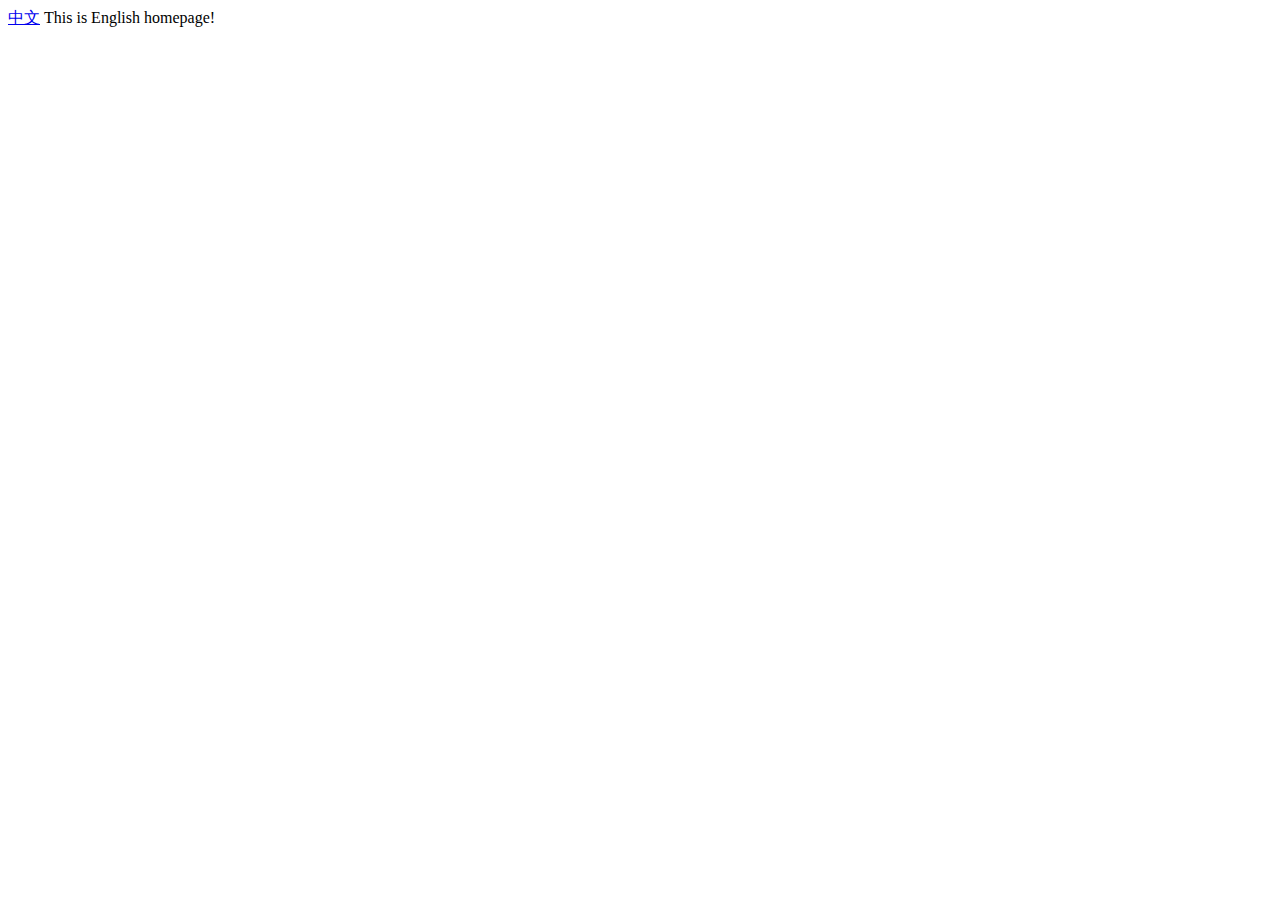
<file: index.html>
<!DOCTYPE html>
<html lang="en">
<head>
    <meta charset="UTF-8">
    <meta name="viewport" content="width=device-width, initial-scale=1.0">
    <title>Document</title>
</head>
<body>
    
</body>
<script>
document.body.onload = e => {
    if(/(cn|CN)/gi.test(navigator.language)){
        sessionStorage.setItem('lang','cn')
        window.location = '/cn/'
    }
    else{
        sessionStorage.setItem('lang','en')
        window.location = '/en/'
    }
}
</script>

</html>
</file>
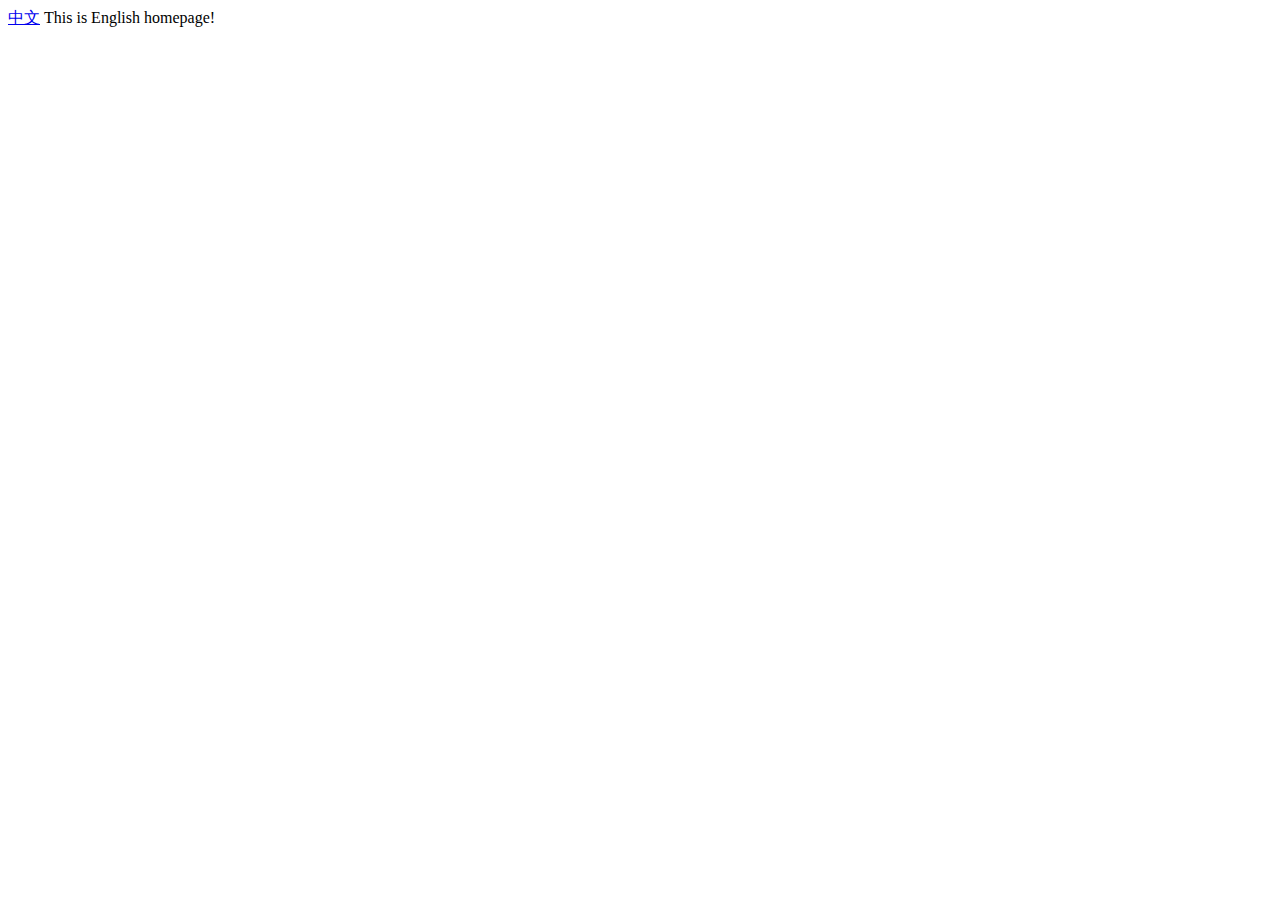
<file: en/index.html>
<!DOCTYPE html>
<html lang="en">
<head>
    <meta charset="UTF-8">
    <meta name="viewport" content="width=device-width, initial-scale=1.0">
    <title>Document</title>
</head>
<body>
    <a href="/cn/">中文</a>
    This is English homepage!
</body>
</html>
</file>
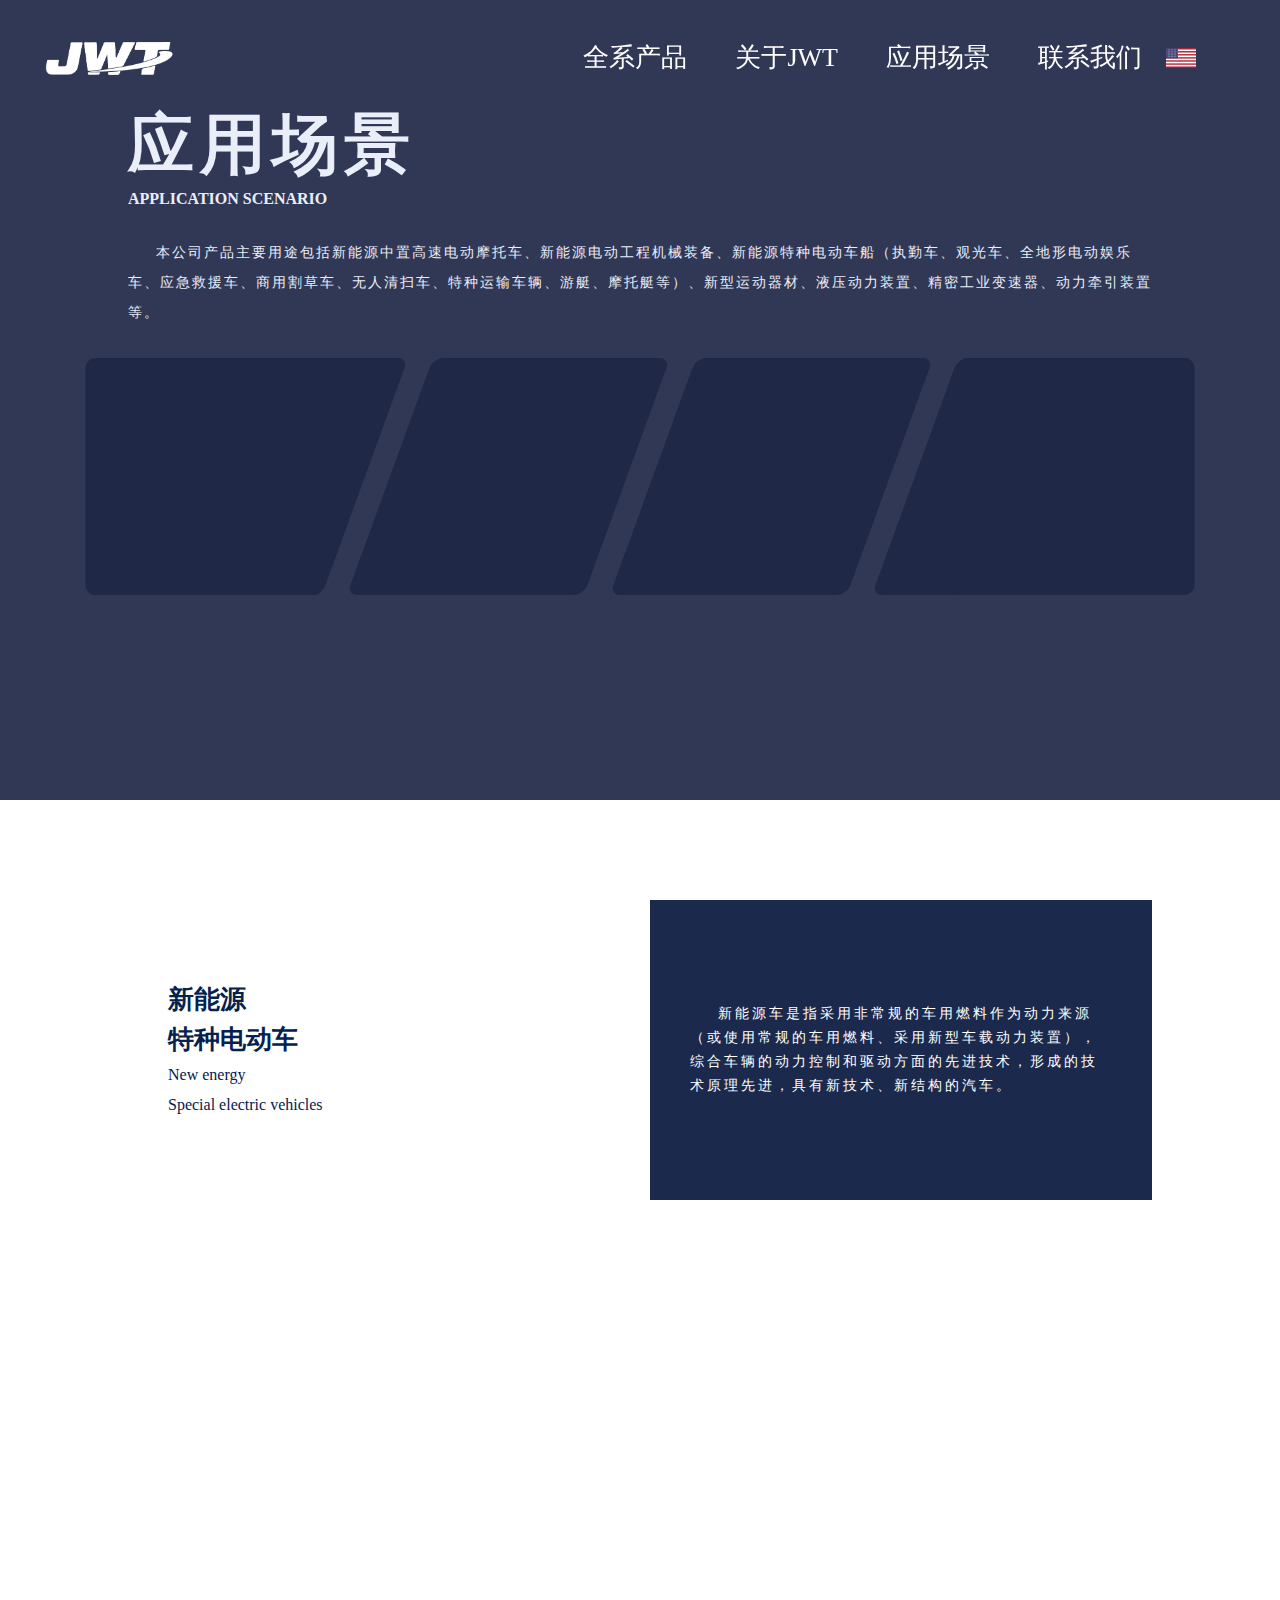
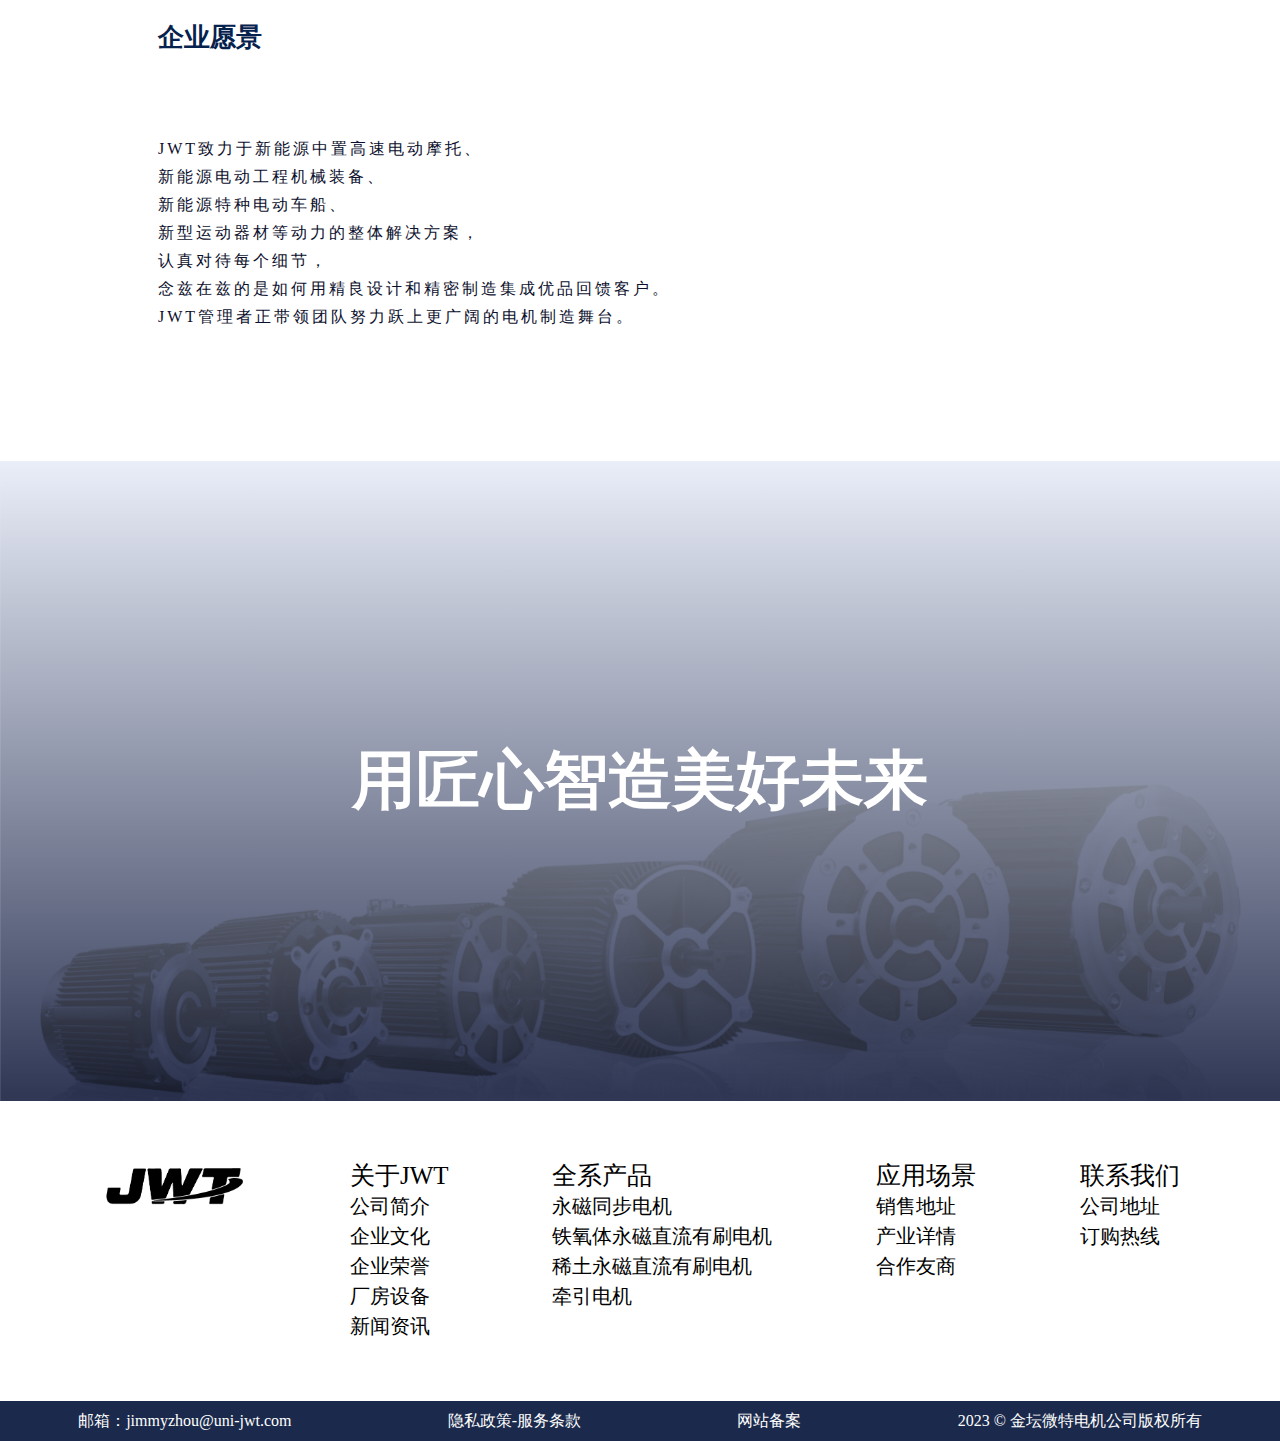
<file: cn/cases.html>
<!DOCTYPE html>
<html lang="en">

<head>
    <meta charset="UTF-8" />
    <meta name="format-detection" content="telephone=no">
    <meta name="screen-orientation" content="portrait">
    <meta name="theme-color" content="rgb(255,255,255)">
    <meta name="keywords" content="电机，直流无刷电机，永磁同步电机，直流有刷电机，铁氧体直流有刷电机，稀土永磁直流有刷电机，牵引电机，圆柱斜齿轮减速箱">
    <meta name="description" content="JWT是一家专注于直流有刷电机和直流无刷电机的国家高新技术企业，产品屡获优良奖项，在电动跑步机和电动摩托车行业取得优良口碑。">
    <meta name="viewport" content="width=device-width, initial-scale=1.0, maximum-scale=1.0, user-scalable=no">
    <link rel="shortcut icon" href="/src/assets/favicon.ico" type="image/x-icon" />
    <title>常州金坛微特电机有限公司</title>
    <link rel="stylesheet" href="/src/css/base.css">
    <link rel="stylesheet" href="/src/css/cases.css">
</head>

<body>
    <header id="header">
        <div class="logo" id="toindex"><img src="/src/assets/logo.png" alt=""></div>
        <div class="right">
            <nav class="menuc" id="menuc">
                <div class="navitem">
                    <a href="/cn/products">全系产品</a>
                </div>
                <div class="navitem">
                    <a href="/cn/about">关于JWT</a>
                </div>
                <div class="navitem">
                    <a href="/cn/cases">应用场景</a>
                </div>
                <div class="navitem">
                    <a href="/cn/contact">联系我们</a>
                </div>
            </nav>
            <div class="lang">
                <div class="langitem" id="cnc">
                    <img src="/src/assets/cn.jpg" alt="">
                </div>
                <div class="langitem" id="enc">
                    <img src="/src/assets//en.png" alt="">
                </div>
            </div>
            <div class="more" id="showmenu">
                <div class="dot"></div>
                <div class="dot"></div>
                <div class="dot"></div>
            </div>
        </div>
    </header>
    <section class="topbanner">
        <div class="topinfo">
            <div class="title">
                应用场景
            </div>
            <div class="subtitle">
                APPLICATION SCENARIO
            </div>
            <div class="breif">
                本公司产品主要用途包括新能源中置高速电动摩托车、新能源电动工程机械装备、新能源特种电动车船（执勤车、观光车、全地形电动娱乐车、应急救援车、商用割草车、无人清扫车、特种运输车辆、游艇、摩托艇等）、新型运动器材、液压动力装置、精密工业变速器、动力牵引装置等。
            </div>
            <div class="switch" id="switch">
                <div class="singlec" data-type="1">
                    <div class="colorbg bg1"></div>
                    <div class="colorbg bg1add"></div>
                    <div class="img"></div>
                </div>
                <div class="singlec" data-type="2">
                    <div class="colorbg bg2"></div>
                    <div class="img"></div>
                </div>
                <div class="singlec" data-type="3">
                    <div class="colorbg bg3"></div>
                    <div class="img"></div>
                </div>
                <div class="singlec" data-type="4">
                    <div class="colorbg bg4"></div>
                    <div class="colorbg bg4add"></div>
                    <div class="img"></div>
                </div>
            </div>
        </div>
    </section>
    <section class="typeinfoc">
        <div class="typeinfo" id="type1" style="display: flex;">
            <div class="tblock tbtitle">
                <div class="tbtc">
                    <div class="tline">新能源</div>
                    <div class="tline">特种电动车</div>
                    <div class="tsline">New energy</div>
                    <div class="tsline">Special electric vehicles</div>
                </div>

            </div>
            <div class="tblock bgblock">
                <p>新能源车是指采用非常规的车用燃料作为动力来源（或使用常规的车用燃料、采用新型车载动力装置），综合车辆的动力控制和驱动方面的先进技术，形成的技术原理先进，具有新技术、新结构的汽车。</p>
            </div>
            <div class="tblock">
                <div class="pic"></div>
            </div>
            <div class="tblock">
                <div class="pic"></div>
            </div>
        </div>
        <div class="typeinfo" id="type2">
            <div class="tblock tbtitle">
                <div class="tbtc">
                    <div class="tline">旧能源</div>
                    <div class="tline">特种电动车</div>
                    <div class="tsline">New energy</div>
                    <div class="tsline">Special electric vehicles</div>
                </div>

            </div>
            <div class="tblock bgblock">
                <p>新能源车是指采用非常规的车用燃料作为动力来源（或使用常规的车用燃料、采用新型车载动力装置），综合车辆的动力控制和驱动方面的先进技术，形成的技术原理先进，具有新技术、新结构的汽车。</p>
            </div>
            <div class="tblock">
                <div class="pic"></div>
            </div>
            <div class="tblock">
                <div class="pic"></div>
            </div>
        </div>
        <div class="typeinfo" id="type3">
            <div class="tblock tbtitle">
                <div class="tbtc">
                    <div class="tline">氢能源</div>
                    <div class="tline">特种电动车</div>
                    <div class="tsline">New energy</div>
                    <div class="tsline">Special electric vehicles</div>
                </div>

            </div>
            <div class="tblock bgblock">
                <p>新能源车是指采用非常规的车用燃料作为动力来源（或使用常规的车用燃料、采用新型车载动力装置），综合车辆的动力控制和驱动方面的先进技术，形成的技术原理先进，具有新技术、新结构的汽车。</p>
            </div>
            <div class="tblock">
                <div class="pic"></div>
            </div>
            <div class="tblock">
                <div class="pic"></div>
            </div>
        </div>
        <div class="typeinfo" id="type4">
            <div class="tblock tbtitle">
                <div class="tbtc">
                    <div class="tline">核动力</div>
                    <div class="tline">特种电动车</div>
                    <div class="tsline">New energy</div>
                    <div class="tsline">Special electric vehicles</div>
                </div>

            </div>
            <div class="tblock bgblock">
                <p>新能源车是指采用非常规的车用燃料作为动力来源（或使用常规的车用燃料、采用新型车载动力装置），综合车辆的动力控制和驱动方面的先进技术，形成的技术原理先进，具有新技术、新结构的汽车。</p>
            </div>
            <div class="tblock">
                <div class="pic"></div>
            </div>
            <div class="tblock">
                <div class="pic"></div>
            </div>
        </div>
    </section>
    <section class="wishes">
        <div class="wititle">企业愿景</div>
        <div class="witxt">
            <div class="wline">JWT致力于新能源中置高速电动摩托、</div>
            <div class="wline">新能源电动工程机械装备、</div>
            <div class="wline">新能源特种电动车船、</div>
            <div class="wline">新型运动器材等动力的整体解决方案，</div>
            <div class="wline">认真对待每个细节，</div>
            <div class="wline">念兹在兹的是如何用精良设计和精密制造集成优品回馈客户。</div>
            <div class="wline">JWT管理者正带领团队努力跃上更广阔的电机制造舞台。</div>
        </div>
    </section>
    <footer>
        <section class="footerbanner">
            <div class="centertitle">用匠心智造美好未来</div>
        </section>
        <div class="footerc">
            <div class="footerlogo">
                <img src="/src/assets/logo.png" alt="">
            </div>
            <div class="footerinfo">
                <div class="footersec">
                    <div class="sinfo tops">关于JWT</div>
                    <div class="sinfo">公司简介</div>
                    <div class="sinfo">企业文化</div>
                    <div class="sinfo">企业荣誉</div>
                    <div class="sinfo">厂房设备</div>
                    <div class="sinfo">新闻资讯</div>
                </div>
                <div class="footersec">
                    <div class="sinfo tops">全系产品</div>
                    <div class="sinfo">永磁同步电机</div>
                    <div class="sinfo">铁氧体永磁直流有刷电机</div>
                    <div class="sinfo">稀土永磁直流有刷电机</div>
                    <div class="sinfo">牵引电机</div>
                </div>
                <div class="footersec">
                    <div class="sinfo tops">应用场景</div>
                    <div class="sinfo">销售地址</div>
                    <div class="sinfo">产业详情</div>
                    <div class="sinfo">合作友商</div>
                </div>
                <div class="footersec">
                    <div class="sinfo tops">联系我们</div>
                    <div class="sinfo">公司地址</div>
                    <div class="sinfo">订购热线</div>
                </div>
            </div>
        </div>
        <div class="otherinfo">
            <div class="binfo">邮箱：jimmyzhou@uni-jwt.com</div>
            <div class="binfo">隐私政策-服务条款</div>
            <div class="binfo">网站备案</div>
            <div class="binfo">2023 © 金坛微特电机公司版权所有</div>
        </div>
    </footer>
</body>
<script src="/src/js/base.js"></script>
<script src="/src/js/cases.js"></script>

</html>
</file>
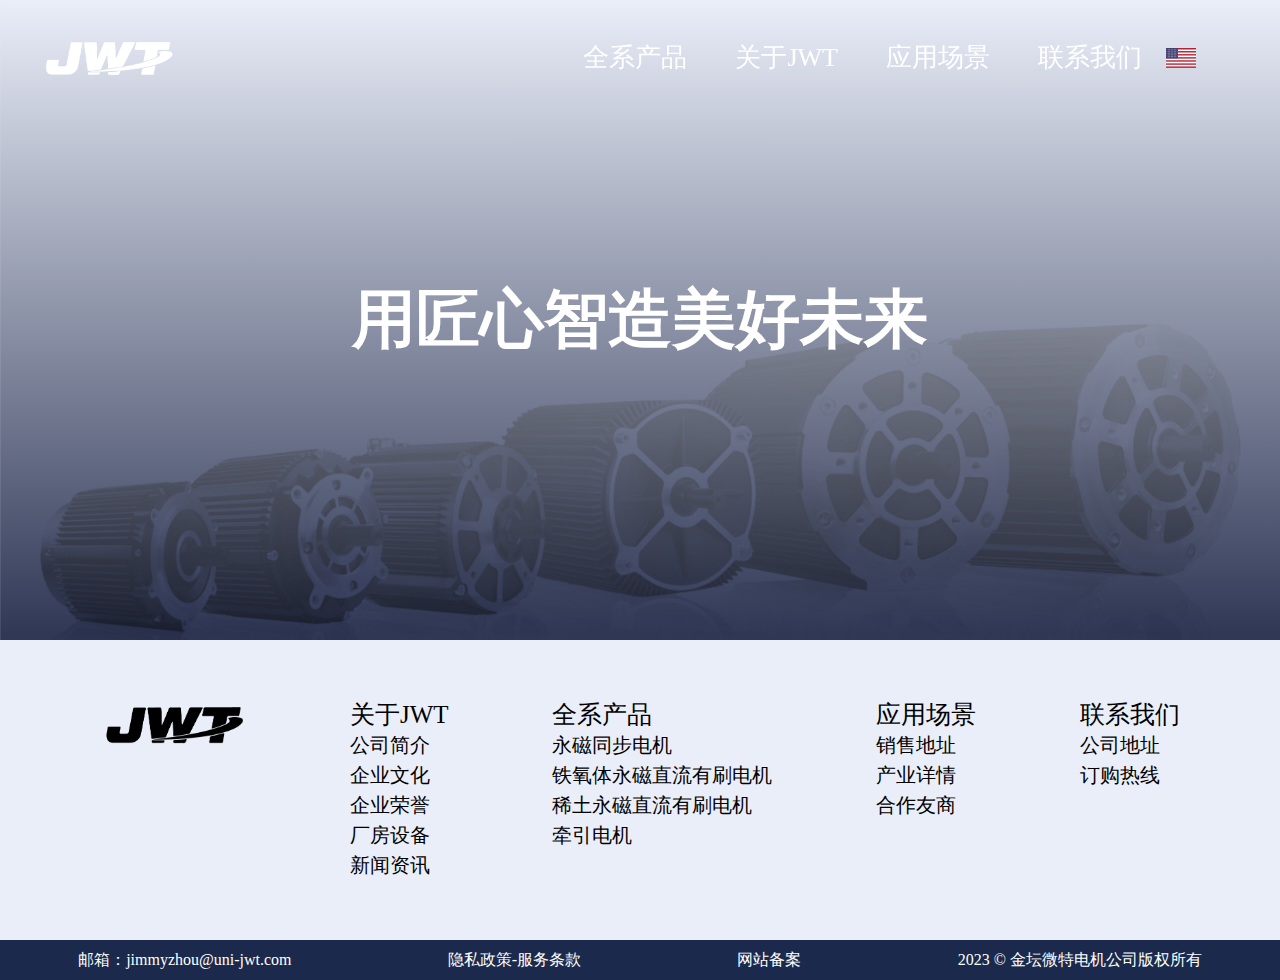
<file: cn/contact.html>
<!DOCTYPE html>
<html lang="en">
<head>
    <meta charset="UTF-8" />
    <meta name="format-detection" content="telephone=no">
    <meta name="screen-orientation" content="portrait">
    <meta name="theme-color" content="rgb(255,255,255)">
    <meta name="keywords" content="电机，直流无刷电机，永磁同步电机，直流有刷电机，铁氧体直流有刷电机，稀土永磁直流有刷电机，牵引电机，圆柱斜齿轮减速箱">
    <meta name="description" content="JWT是一家专注于直流有刷电机和直流无刷电机的国家高新技术企业，产品屡获优良奖项，在电动跑步机和电动摩托车行业取得优良口碑。">
    <meta name="viewport" content="width=device-width, initial-scale=1.0, maximum-scale=1.0, user-scalable=no">
    <link rel="shortcut icon" href="/src/assets/favicon.ico" type="image/x-icon" />
    <title>常州金坛微特电机有限公司</title>
    <link rel="stylesheet" href="/src/css/base.css">
    <link rel="stylesheet" href="/src/css/index.css">
</head>
<body>
    <header id="header">
        <div class="logo" id="toindex"><img src="/src/assets/logo.png" alt=""></div>
        <div class="right">
            <nav class="menuc" id="menuc">
                <div class="navitem">
                    <a href="/cn/products">全系产品</a>
                </div>
                <div class="navitem">
                    <a href="/cn/about">关于JWT</a>
                </div>
                <div class="navitem">
                    <a href="/cn/cases">应用场景</a>
                </div>
                <div class="navitem">
                    <a href="/cn/contact">联系我们</a>
                </div>
            </nav>
            <div class="lang">
                <div class="langitem" id="cnc">
                    <img src="/src/assets/cn.jpg" alt="">
                </div>
                <div class="langitem" id="enc">
                    <img src="/src/assets//en.png" alt="">
                </div>
            </div>
            <div class="more" id="showmenu">
                <div class="dot"></div>
                <div class="dot"></div>
                <div class="dot"></div>
            </div>
        </div>
    </header>
    <footer>
        <section class="footerbanner">
            <div class="centertitle">用匠心智造美好未来</div>
        </section>
        <div class="footerc">
            <div class="footerlogo">
                <img src="/src/assets/logo.png" alt="">
            </div>
            <div class="footerinfo">
                <div class="footersec">
                    <div class="sinfo tops"><a href="/cn/about">关于JWT</a></div>
                    <div class="sinfo">公司简介</div>
                    <div class="sinfo">企业文化</div>
                    <div class="sinfo">企业荣誉</div>
                    <div class="sinfo">厂房设备</div>
                    <div class="sinfo">新闻资讯</div>
                </div>
                <div class="footersec">
                    <div class="sinfo tops"><a href="/cn/products">全系产品</a></div>
                    <div class="sinfo">永磁同步电机</div>
                    <div class="sinfo">铁氧体永磁直流有刷电机</div>
                    <div class="sinfo">稀土永磁直流有刷电机</div>
                    <div class="sinfo">牵引电机</div>
                </div>
                <div class="footersec">
                    <div class="sinfo tops"><a href="/cn/cases">应用场景</a></div>
                    <div class="sinfo">销售地址</div>
                    <div class="sinfo">产业详情</div>
                    <div class="sinfo">合作友商</div>
                </div>
                <div class="footersec">
                    <div class="sinfo tops"><a href="/cn/contact">联系我们</a></div>
                    <div class="sinfo">公司地址</div>
                    <div class="sinfo">订购热线</div>
                </div>
            </div>
        </div>
        <div class="otherinfo">
            <div class="binfo">邮箱：jimmyzhou@uni-jwt.com</div>
            <div class="binfo">隐私政策-服务条款</div>
            <div class="binfo">网站备案</div>
            <div class="binfo">2023 © 金坛微特电机公司版权所有</div>
        </div>
    </footer>
</body>
<script src="/src/js/base.js"></script>
</html>
</file>
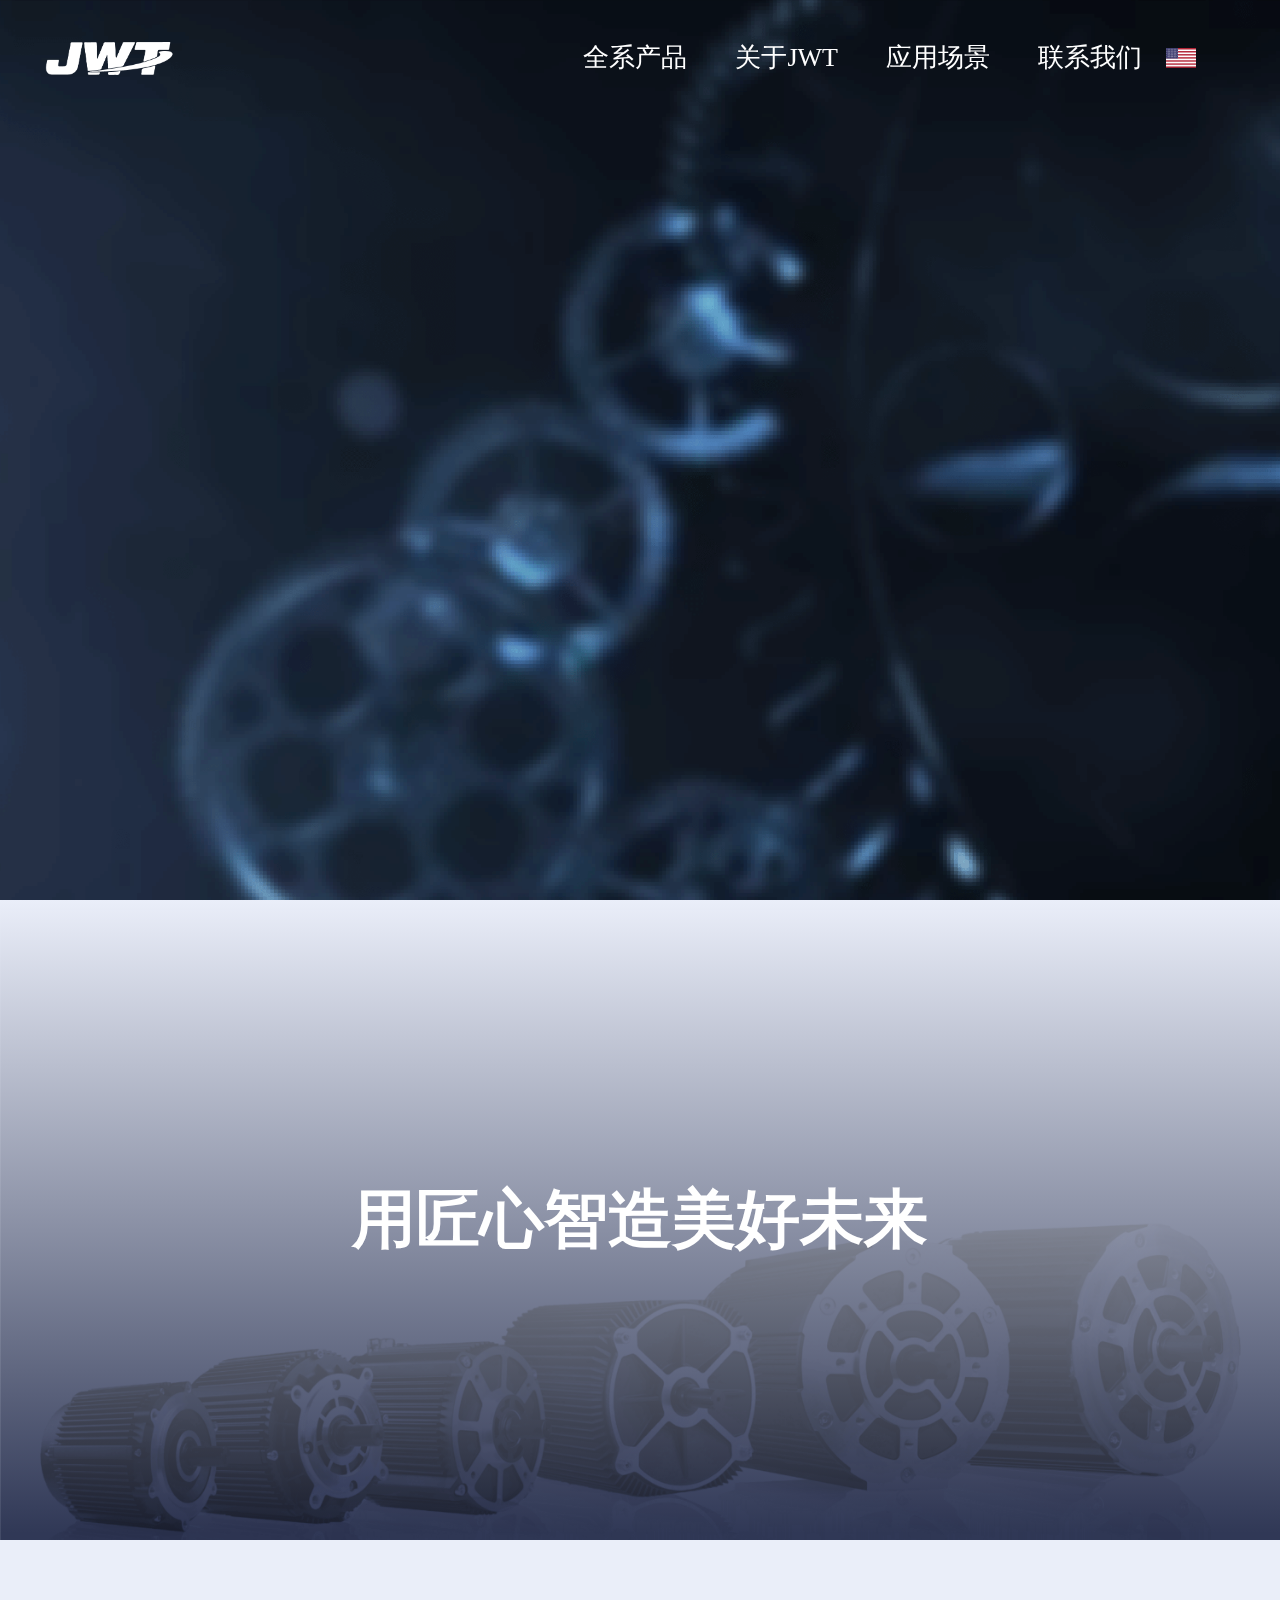
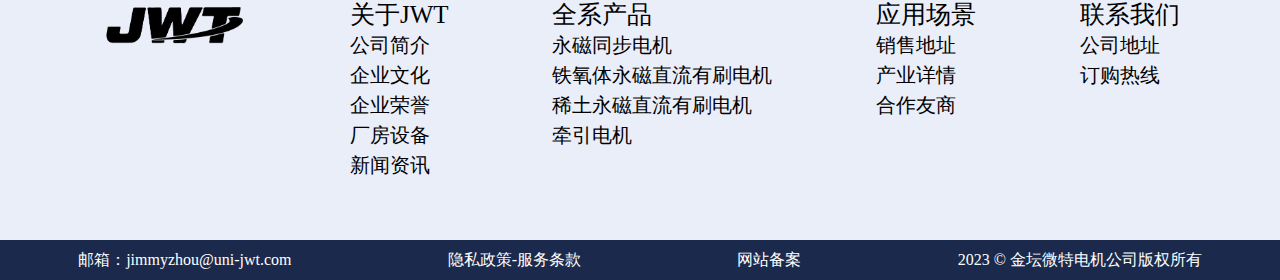
<file: cn/products.html>
<!DOCTYPE html>
<html lang="en">
<head>
    <meta charset="UTF-8" />
    <meta name="format-detection" content="telephone=no">
    <meta name="screen-orientation" content="portrait">
    <meta name="theme-color" content="rgb(255,255,255)">
    <meta name="keywords" content="电机，直流无刷电机，永磁同步电机，直流有刷电机，铁氧体直流有刷电机，稀土永磁直流有刷电机，牵引电机，圆柱斜齿轮减速箱">
    <meta name="description" content="JWT是一家专注于直流有刷电机和直流无刷电机的国家高新技术企业，产品屡获优良奖项，在电动跑步机和电动摩托车行业取得优良口碑。">
    <meta name="viewport" content="width=device-width, initial-scale=1.0, maximum-scale=1.0, user-scalable=no">
    <link rel="shortcut icon" href="/src/assets/favicon.ico" type="image/x-icon" />
    <title>常州金坛微特电机有限公司</title>
    <link rel="stylesheet" href="/src/css/base.css">
    <link rel="stylesheet" href="/src/css/index.css">
</head>
<body>
    <header id="header">
        <div class="logo" id="toindex"><img src="/src/assets/logo.png" alt=""></div>
        <div class="right">
            <nav class="menuc" id="menuc">
                <div class="navitem">
                    <a href="/cn/products">全系产品</a>
                </div>
                <div class="navitem">
                    <a href="/cn/about">关于JWT</a>
                </div>
                <div class="navitem">
                    <a href="/cn/cases">应用场景</a>
                </div>
                <div class="navitem">
                    <a href="/cn/contact">联系我们</a>
                </div>
            </nav>
            <div class="lang">
                <div class="langitem" id="cnc">
                    <img src="/src/assets/cn.jpg" alt="">
                </div>
                <div class="langitem" id="enc">
                    <img src="/src/assets//en.png" alt="">
                </div>
            </div>
            <div class="more" id="showmenu">
                <div class="dot"></div>
                <div class="dot"></div>
                <div class="dot"></div>
            </div>
        </div>
    </header>
    <section class="banner">
        
    </section>
    <footer>
        <section class="footerbanner">
            <div class="centertitle">用匠心智造美好未来</div>
        </section>
        <div class="footerc">
            <div class="footerlogo">
                <img src="/src/assets/logo.png" alt="">
            </div>
            <div class="footerinfo">
                <div class="footersec">
                    <div class="sinfo tops">关于JWT</div>
                    <div class="sinfo">公司简介</div>
                    <div class="sinfo">企业文化</div>
                    <div class="sinfo">企业荣誉</div>
                    <div class="sinfo">厂房设备</div>
                    <div class="sinfo">新闻资讯</div>
                </div>
                <div class="footersec">
                    <div class="sinfo tops">全系产品</div>
                    <div class="sinfo">永磁同步电机</div>
                    <div class="sinfo">铁氧体永磁直流有刷电机</div>
                    <div class="sinfo">稀土永磁直流有刷电机</div>
                    <div class="sinfo">牵引电机</div>
                </div>
                <div class="footersec">
                    <div class="sinfo tops">应用场景</div>
                    <div class="sinfo">销售地址</div>
                    <div class="sinfo">产业详情</div>
                    <div class="sinfo">合作友商</div>
                </div>
                <div class="footersec">
                    <div class="sinfo tops">联系我们</div>
                    <div class="sinfo">公司地址</div>
                    <div class="sinfo">订购热线</div>
                </div>
            </div>
        </div>
        <div class="otherinfo">
            <div class="binfo">邮箱：jimmyzhou@uni-jwt.com</div>
            <div class="binfo">隐私政策-服务条款</div>
            <div class="binfo">网站备案</div>
            <div class="binfo">2023 © 金坛微特电机公司版权所有</div>
        </div>
    </footer>
</body>
<script src="/src/js/base.js"></script>
</html>
</file>
<file: src/css/base.css>
html,
body {
    margin: 0;
    padding: 0;
    width: 100%;
    height: 100%;
}
body {
    font: 'Source Han Sans CN';
}

a {
    text-decoration: none;
    color: inherit;
}

a:hover {
    color: inherit;
}

a:active,
a:focus {
    outline: none;
    color: inherit;
}

header {
    width: 100%;
    height: 115px;
    box-sizing: border-box;
    padding: 0 40px;
    position: fixed;
    top: 0;
    left: 0;
    display: flex;
    justify-content: space-between;
    align-items: center;
    color: white;
    z-index: 99;
}

.logo {
    cursor:pointer;
    position: relative;
    display: flex;
    align-items: center;
}

.logo>img {
    width: auto;
    height: 70px;
    margin-bottom:-6px;
}

.right {
    display: flex;
    justify-content: flex-end;
    align-items: center;
}

.menuc {
    display: flex;
    justify-content: space-between;
    font-size: 26px;
    height: 40px;
    line-height: 40px;
}

.navitem {
    margin: 0 24px;
}

.lang {
    width: 74px;
    display: flex;
    align-items: center;
    z-index: 99;
}

.langitem {
    display: none;
    height: 40px;
    line-height: 40px;
    align-items: center;
}

.langitem img {
    width: 30px;
    height: 20px;
}

.more {
    width: 10px;
    padding: 10px;
    box-sizing: border-box;
    display: none;
    z-index: 99;
    cursor:pointer;
}

.dot {
    width: 6px;
    height: 6px;
    border-radius: 3px;
    background: white;
    margin: 2px 0;
}

.footerc {
    width:100%;
    padding:60px 100px;
    box-sizing: border-box;
    display: flex;
    justify-content: flex-start;
}
.footerlogo {
    width: 150px;
    filter: invert(1);
    margin-right: 100px;
}

.footerlogo>img {
    width: 150px;
    height: auto;
    margin-top:-10px;
}
.footerinfo{
    width:600px;
    font-size: 14px;
    line-height: 26px;
    flex-grow: 1;
    display: flex;
    flex-wrap: nowrap;
    justify-content: space-between;
    
}
.sinfo{
    cursor:pointer;
    font-size: 20px;
    line-height: 30px;
    font-weight: 300;
}
.tops{
    font-size: 25px;
    font-weight: 400;
}
.otherinfo{
    width:100%;
    font-size: 16px;
    font-weight: 400;
    background:#1B2A4C;
    line-height: 40px;
    display: flex;
    justify-content: space-around;
    flex-wrap: wrap;
}
.binfo{
    color:white;
    flex-shrink: 0;
}
.footerbanner{
    width:100%;
    height:50vw;
    background:url(/src/assets/banner/banner07.png);
    background-size: cover;
    background-position: center;
}
.centertitle{
    width:100%;
    height:50vw;
    font-weight: 700;
    text-align: center;
    font-size: 5vw;
    color:white;
    line-height: 50vw;
    background:linear-gradient(rgb(234,238,249) 0%,rgba(0,0,0,0) 99%);
}
.title{
    font-size: 5vw;
    font-weight: 700;
    letter-spacing: 6px;
}
.subtitle{
    font-size: 1.3vw;
    font-weight: 500;
}
.sectitle{
    font-size: 35px;
    font-weight: bold;
}
@media screen and (max-width:1000px) {
    header{
        padding: 0 20px;
    }
    .menuc{
        position: fixed;
        width:180px;
        height:100vh;
        top:0;
        right:-180px;
        box-sizing: border-box;
        background:black;
        display: none;
        padding: 60px 0;
        z-index: 90;
        transition: all .3s ease-in-out;
    }
    .navitem{
        margin: 20px;
        display: flex;
        justify-content: flex-end;
    }
    .more{
        display: block;
    }
    .footerc{
        flex-wrap: wrap;
        padding:30px 30px;
    }
    .centertitle{
        font-size: 66px;
    }
    .footerlogo{
        margin-bottom: 30px;
    }
    .footerinfo{
        width:100%;
        display: flex;
        flex-wrap: wrap;
    }
    .footersec{
        margin-bottom:10px;
    }
    .sinfo{
        flex-shrink: 0;
    }
    .title{
        font-size: 66px;
    }
    .subtitle{
        font-size: 18px;
    }
}
@media screen and (max-width:800px) {
    .title{
        font-size: 33px;
        margin:20px 0;
    }
    .subtitle{
        font-size: 14px;
    }
    .centertitle{
        font-size: 6vw;
    }
    .footersec{
        width:48%;
    }
}
@media screen and (max-width:600px) {
    .sinfo{
        font-size: 14px;
    }
    .tops{
        font-size: 16px;
    }
    .otherinfo{
        font-size: 12px;
        line-height: 30px;
    }
}
</file>
<file: src/css/cases.css>
:root{
    --padding:10vw;
}
.topbanner{
    width:100%;
    background:rgb(49,56,85);
    height:800px;
    box-sizing: border-box;
    padding:0 var(--padding);
    padding-top:100px;
    color:rgb(234,238,249);
    margin-bottom:80px;
}
.title{
    font-size: 66px;
    font-weight: bold;
    letter-spacing: 6px;
}
.subtitle{
    font-size: 16px;
    font-weight: bold;
}
.breif{
    font-size: 14px;
    letter-spacing: 2px;
    line-height: 30px;
    text-indent: 2em;
    margin: 30px 0;
}
.switch{
    display: flex;
    justify-content: space-between;
    align-items: center;
}
.singlec{
    display: flex;
    justify-content: center;
    align-items: center;
    position: relative;
    width:18.5vw;
    height:18.5vw;
    transition: all .2s;
}
.singlec:hover{
    transform:scale(1.05);
}
.singlec:hover .colorbg{
    border:1px solid rgb(0, 242, 255);
    background:rgb(8,41,112);
}
.colorbg{
    width:100%;
    height:100%;
    position: absolute;
    top:0;
    left:0;
    background:rgb(31,40,71);
    border-radius: 10px;
    cursor:pointer;
}
.bg1{
    transform-origin: 100% 50%;
    transform: skew(-20deg);
}
.bg1add{
    border-right: none;
    border-radius: 10px 0 8px 10px;
    transform: translateX(-18%);
}
.singlec:hover .bg1add{
    border-right: none;
}
.bg2,.bg3{
    transform: skew(-20deg);
}
.bg4{
    transform: skew(-20deg);
}
.bg4add{
    transform:translateX(18%);
    border-left: none;
    border-radius: 10px 10px 10px 0;
}
.singlec:hover .bg4add{
    border-left: none;
}

.typeinfoc{
    width:100%;
    box-sizing: border-box;
    padding:0 var(--padding);
}
.typeinfo{
    display: flex;
    flex-wrap: wrap;
    justify-content: space-between;
    align-items: center;
    align-content: center;
    display: none;
}
.tblock{
    height:300px;
    width:40%;
    box-sizing: border-box;
    flex-grow: 1;
    flex-shrink: 0;
    display: flex;
    justify-content: flex-start;
    align-items: center;
    margin-top:20px;
    flex-wrap: wrap;
}
.tblock:nth-child(2n){
    margin-left:10px;
}
.tblock:nth-child(2n+1){
    margin-right:10px;
}
.tbtitle{
    padding: 0 40px;
}
.bgblock{
    background:rgb(27,41,76);
    color:white;
    padding:0 40px;
    text-indent: 2em;
    font-size: 14px;
    letter-spacing: 3px;
    line-height: 24px;
}
.tbtc{
    width:100%;
    color:rgb(5,33,77);
    line-height: 30px;
}
.tline{
    width:100%;
    font-size: 26px;
    font-weight: bold;
    line-height: 40px;
}
.tsline{
    width:100%;
    font-size: 16px;
}
.wishes{
    width:100%;
    box-sizing: border-box;
    padding:0 var(--padding);
    margin:100px 0;
}
.wititle{
    font-size: 26px;
    font-weight: bold;
    color:rgb(5,33,77);
    margin-bottom:50px;
    margin-left:30px;
}
.witxt{
    width:100%;
    box-sizing: border-box;
    padding:30px;
    color:rgb(12,16,45);
    font-size: 16px;
    line-height: 28px;
    letter-spacing: 3px;
}
</file>
<file: src/css/index.css>
:root{
    --pheight:500px;
    --halfph:250px;
    --tlineht:110px;
    --halftlht:-55px;
    --unipadding:79px;
}
body{
    background: rgb(234,238,249);
}
.content{
    width:100%;
}
.banner{
    width:100%;
    height:900px;
    position: relative;
    overflow: hidden;
    background-image: url(/src/assets/banner/banner02.png);
    background-size: cover;
    background-position:center;
}
.intro{
    color:white;
    width:100%;
    box-sizing: border-box;
    position: absolute;
    top:270px;
    padding:0 var(--unipadding);
}
.intro h1{
    font-size: 5vw;
    margin:0;
}
.intro h2{
    font-size: 3.5vw;
    margin:10px 0;
    text-align: right;
}
.producttitle{
    width:100%;
    box-sizing: border-box;
    padding:60px var(--unipadding);
}

.productc{
    width:100%;
    box-sizing: border-box;
    position: relative;
    padding:0 var(--unipadding);
}

.rightc{
    box-sizing: border-box;
    padding-left:100px;
    position:relative;
}

.leftline{
    height:100%;
    width:64px;
    border-right: 4px solid #ccc;
    position: absolute;
    top:0;
    left:0;
}
#lineprog{
    position: absolute;
    top:0;
    border-radius: 2px;
    right:-4px;
    width:4px;
    height:0;
    background: #1B2A4C;
}
.lefttip{
    text-align: center;
    font-size: 23px;
    font-weight: bold;
    transform-origin: center;
    writing-mode:vertical-lr;
    position: absolute;
    top:var(--halfph);
    left:0;
    color:#666;
    transform: translateY(-50%);
}

.product{
    height:var(--pheight);
    display: flex;
}
.productpic{
    height:var(--pheight);
    width:var(--pheight);
    overflow: hidden;
    position: relative;
}
.ppic{
    width:800px;
    height:800px;
    position: absolute;
    top:50%;
    left:50%;
    margin-left:-400px;
    margin-top:-400px;
}
.producttable{
    position:absolute;
    height:500px;
    top:var(--halfph);
    left:700px;
}
#moveit{
    margin-top:var(--halftlht);
}
.line{
    display: flex;
    justify-content: flex-start;
    /* height:var(--tlineht);
    line-height: var(--tlineht); */
    height:5vw;
    line-height: 5vw;
    opacity: 0.3;
}
.productname{
    font-size: 4.5vw;
    font-weight: bold;
    cursor:pointer;
}
.productlist{
    width:100%;
    box-sizing: border-box;
    padding: 0 64px;
    margin-top:75px;
}
.listtitle{
    height:70px;
    line-height: 70px;
    border-bottom: 2px solid rgb(75, 100, 170);
}
.pline{
    font-size: 22px;
    line-height: 100px;
    display: flex;
    justify-content: space-between;
    border-bottom: 2px solid rgb(75, 100, 170);
}
.sid{
    width:100px;
    text-align: center;
    flex-grow: 0;
}
.pname{
    width:400px;
    flex-grow: 0;
    flex-shrink: 0;
}
.names{
    width:900px;
}
.aboutus{
    width:100%;
    overflow-x: hidden;
    box-sizing: border-box;
    padding:160px var(--unipadding);
    position:relative;
    color:white;
    margin-top:70px;
    background-image: url(/src/assets/banner/banner03.png);
    background-size: cover;
    background-position: center;
}
.abtitle{
    margin-bottom: 160px;
}
.abcontent{
    width:100%;
    box-sizing: border-box;
    padding:0 200px;
}
.abcontent p{
    font-size: 22px;
    line-height: 44px;
    text-indent: 2em;
    max-width: 1000px;
}
/* 我们的发展 */
.history{
    width: 100%;
    box-sizing: border-box;
   
}
.paddinglr{
    margin:100px 0;
    padding:0 60px;
}
.hispic{
    width:100%;
    overflow: hidden;
    position: relative;
}
.hisback{
    width:100%;
    height:auto;
}
/* .ruler{
    width:140%;
    height:auto;
    position:absolute;
    top:50%;
    left:50%;
    transform: translate(-50%,-50%);
} */
.hisline{
    width:98%;
    height:7%;
    max-height: 10px;
    background: #eaeef9;
    filter: brightness(0.75);
    position: absolute;
    top:50%;
    left:50%;
    transform: translate(-50%,-50%);
}
.gearc{
    width:50%;
    height:100%;
    position: absolute;
    top:0;
    left:12.5%;
    transform:translateX(-50%);
}
.lightline{
    width:100%;
    height:7%;
    max-height: 10px;
    background: linear-gradient(to right,rgba(233,233,233,0) 0%,rgba(255,255,255,1) 50%,rgba(233,233,233,0) 100%);
    position: absolute;
    top:50%;
    left:50%;
    transform: translate(-50%,-50%);
}
.gear{
    height:15%;
    max-height: 52px;
    position: absolute;
    top:50%;
    left:50%;
    transform: translate(-50%,-50%);
    cursor:grab;
    user-select: none;
}
.flag{
    width:2px;
    height:18%;
    background:white;
    position:absolute;
    left:50%;
    margin-left:-1px;
    bottom:50%;
}
.eventc{
    width:100%;
    height:100%;
    position: absolute;
    top:0;
    left:0;
}
.evn{
    width:410px;
    height:50%;
    position: absolute;
    top:0;
    color:rgb(250,250,250);
    display: flex;
    align-items: flex-end;
    align-content: flex-end;
    flex-wrap: wrap;
    filter: brightness(0.75);
}
.evn:nth-child(2n){
    top:50%;
    align-items: flex-start;
    align-content: flex-start;
}
.ev1{
    left:12.5%;
    filter: brightness(1);
}
.ev2{
    left:25%;
}
.ev3{
    left:37.5%;
}
.ev4{
    left:50%;
}
.ev5{
    left:62.5%;
}
.ev6{
    left:75%;
}
.ev7{
    left:87.5%;
}
.eline{
    height:40px;
    width:5px;
    border-radius: 2.5px;
    background: rgb(250,250,250);
}
#line2002{
    opacity: 0;
}
.eld{
    margin-top:50px;
}
.elu{
    margin-bottom: 50px;
}
.einfo{
    width:100%;
    height:60px;
    display: flex;
    justify-content: center;
    align-items: center;
    transform: translateX(-50%);
    color:#eaeef9;
}
.etime{
    font-size: 40px;
    margin-right:6px;
    font-weight: 900;
}
.etxt{
    font-size: 25px;
    font-weight: 500;
    transition:all .3s;
}
/* 联系我们 */
.contact{
    position: relative;
    height:50vw;
    min-height: 600px;
    overflow: hidden;
}
.ct1{
    font-weight: 700;
}

.ctmt{
    margin-top:20px;
}
.contactinfo{
    font-size: 1.1vw;
    position: absolute;
    left:60px;
    bottom:10px;
}
.cline{
    margin-top:16px;
}
.clabel{
    font-weight: bold;
}
.contactpic{
    position: absolute;
    height:100%;
    top:0;
    right:0;
    z-index: -1;
}
.contactpic>img{
    height:100%;
    width:auto;
}
@media screen and (max-width:1550px) {
    .pline{
        line-height: 75px;
        font-size: 18px;
    }
}
@media screen and (max-width:1200px) {
    .productname{
        font-size: 46px;
    }
    .contactinfo{
        font-size: 14px;
    }
}
@media screen and (max-width:1100px) {
    .ppic{
        width:500px;
        height:500px;
        margin-top:-250px;
        margin-left:-360px;
    }
    .contactpic{
        opacity: 0.2;
    }
    .pline{
        line-height: 50px;
    }
    .sid{
        width:80px;
        flex-shrink: 0;
    }
}
@media screen and (max-width:1000px) {
    .banner{
        height:700px;
    }
    .intro{
        top:200px;
    }
    .intro h1{
        font-size: 66px;
    }
    .intro h2{
        font-size: 46px;
    }
    .abcontent{
        padding:0 100px;
    }
}
@media screen and (max-width:800px) {
    :root{
        --unipadding:20px;
    }
    .intro{
        padding:0 20px;
    }
    .lefttxt{
        margin-bottom:30px;
    }
    .intro h1{
        font-size: 46px;
        margin:0;
        text-align: center;
    }
    .intro h2{
        font-size: 38px;
        margin:5px 0;
        text-align: center;
    }
   
    .pline{
        line-height: 40px;
    }
    .sid{
        width:40px;
        flex-shrink: 0;
        flex-grow: 0;
    }
    .productlist{
        padding:0 10px;
    }
    .pname{
        width:160px;
        flex-grow: 0;
        flex-shrink: 0;
        margin:0 10px;
    }
   
    .abtitle{
        margin-bottom:60px;
    }
    .abcontent{
        padding:0;
    }
    .abcontent p{
        font-size: 14px;
        line-height: 20px;
    }
    
}
@media screen and (max-width:600px) {
    .paddinglr{
        padding:0 20px;
        margin:20px 0;
    }
    .sectitle{
        font-size: 20px;
    }
    .pline{
        line-height: 30px;
        font-size: 14px;
    }
    .contact{
        padding:0 20px;
        height:600px;
    }
    .contactinfo{
        position: relative;
        left:0;
        font-size: 14px;
        margin-top: 40px;
    }
}
</file>
